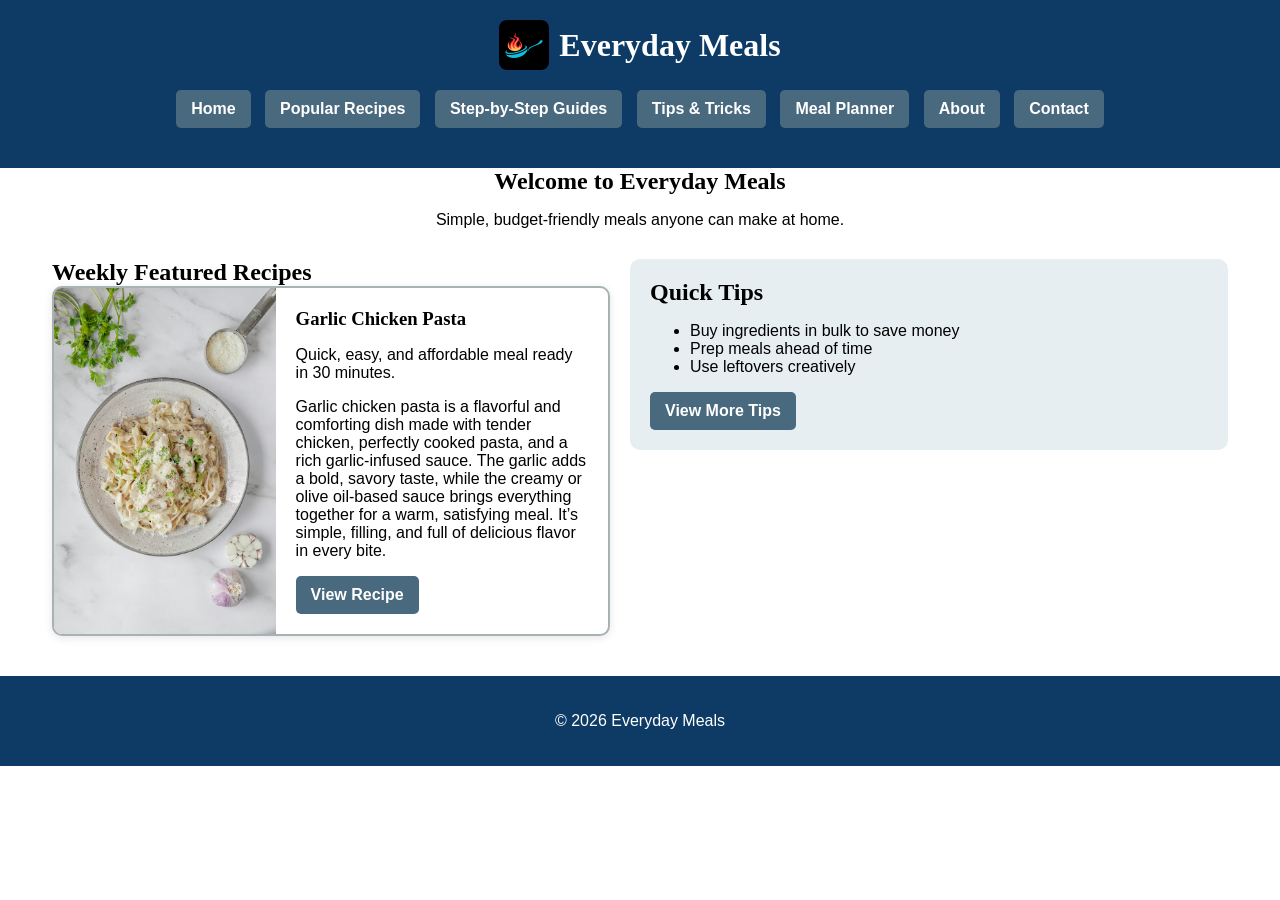
<file: index.html>
<!DOCTYPE html>
<html lang="en">
	<head>
		<meta charset="UTF-8">
		<meta name="viewport" content="width=device-width, initial-scale=1.0">
		<title>Everyday Meals</title>
		<link rel="stylesheet" href="styles.css">
	</head>

	<body>

		<header>
			<div class="logo-title">
				<img src="logo.jpg" alt="Everyday Meals Logo" class="logo">
				<h1>Everyday Meals</h1>
			</div>
			<button class="menu-toggle" onclick="toggleMenu()">☰</button>

			<nav>
				<a href="index.html">Home</a>
				<a href="Recipes.html">Popular Recipes</a>
				<a href="stepbystep.html">Step-by-Step Guides</a>
				<a href="tips.html">Tips & Tricks</a>
				<a href="mealplanner.html">Meal Planner</a>
				<a href="about.html">About</a>
				<a href="contact.html">Contact</a>
			</nav>
		</header>

		<main>
			<section class="welcome">
				<h2>Welcome to Everyday Meals</h2>
				<p>Simple, budget-friendly meals anyone can make at home.</p>
			</section>
			<div class="row">
				<section class="featured">
					<h2>Weekly Featured Recipes</h2>
					<div class="card">
						<img src="garlic_chicken.jpg" alt="Food Image">
						<div class="card-content">
							<h3>Garlic Chicken Pasta</h3>
							<p>Quick, easy, and affordable meal ready in 30 minutes.</p>
							<p>
								Garlic chicken pasta is a flavorful and comforting dish made with tender chicken,
								perfectly cooked pasta, and a rich garlic-infused sauce. The garlic adds a bold,
								savory taste, while the creamy or olive oil-based sauce brings everything together
								for a warm, satisfying meal. It’s simple, filling, and full of delicious flavor in every bite.
							</p>
							<a href="stepbystep.html#garlic" class="btn">View Recipe</a>
						</div>
					</div>
				</section>
				<section class="quick-tips">
					<h2>Quick Tips</h2>
					<ul>
						<li>Buy ingredients in bulk to save money</li>
						<li>Prep meals ahead of time</li>
						<li>Use leftovers creatively</li>
					</ul>
					<a href="tips.html" class="btn">View More Tips</a>
				</section>
			</div>
		</main>
		
		<footer>
			<p>&copy; 2026 Everyday Meals</p>
		</footer>
		
	</body>
</html>
</file>
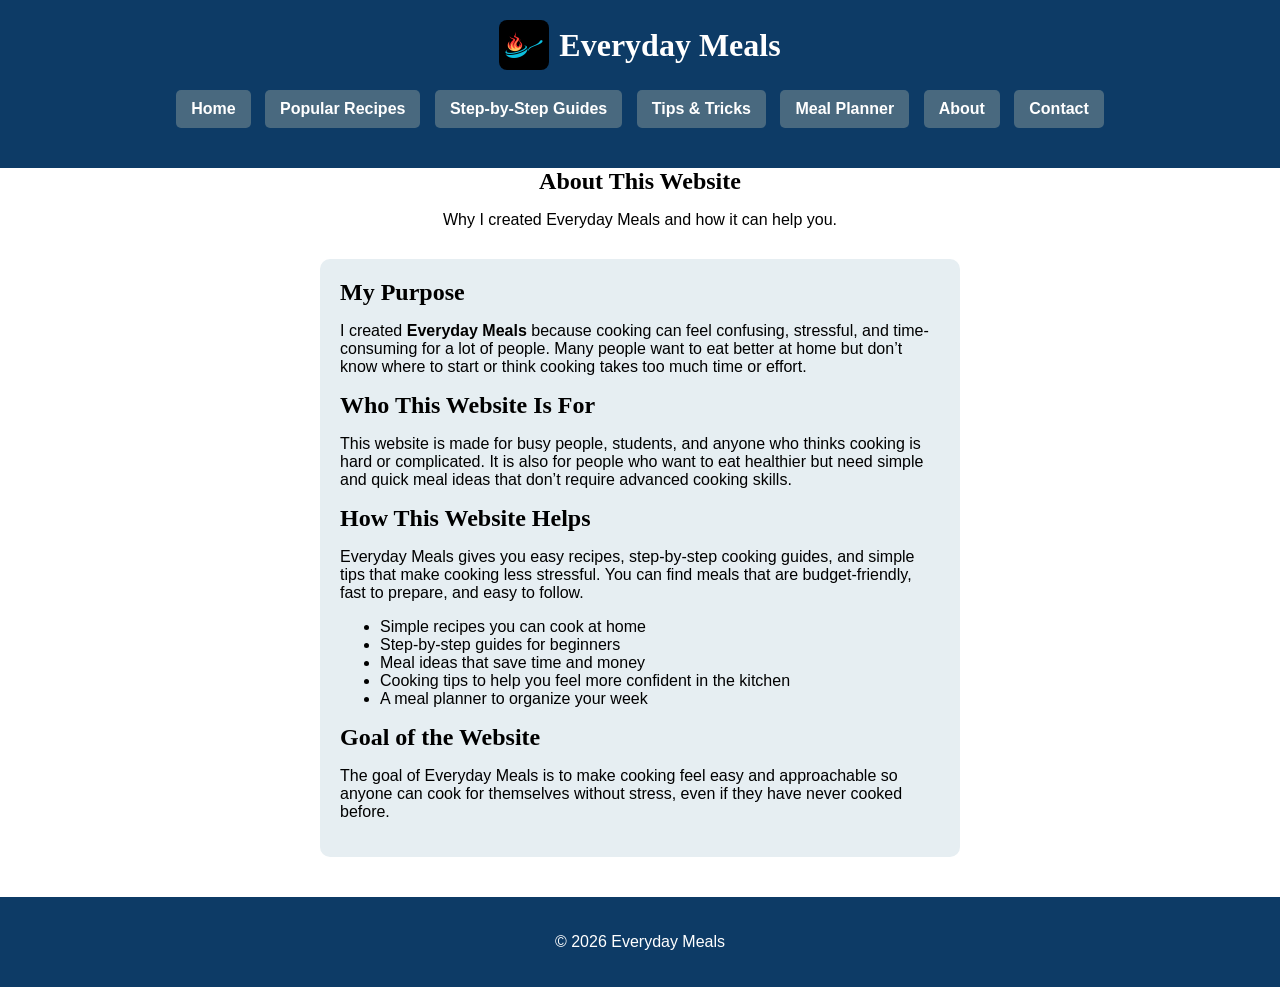
<file: about.html>
<!DOCTYPE html>
<html lang="en">
	<head>
		<meta charset="UTF-8">
		<meta name="viewport" content="width=device-width, initial-scale=1.0">
		<title>About - Everyday Meals</title>
		<link rel="stylesheet" href="styles.css">
	</head>

	<body>

		<header>
			<div class="logo-title">
				<img src="logo.jpg" alt="Everyday Meals Logo" class="logo">
				<h1>Everyday Meals</h1>
			</div>
			<button class="menu-toggle" onclick="toggleMenu()">☰</button>
			<nav>
				<a href="index.html">Home</a>
				<a href="Recipes.html">Popular Recipes</a>
				<a href="stepbystep.html">Step-by-Step Guides</a>
				<a href="tips.html">Tips & Tricks</a>
				<a href="mealplanner.html">Meal Planner</a>
				<a href="about.html">About</a>
				<a href="contact.html">Contact</a>
			</nav>
		</header>

		<main>
			<section class="welcome">
				<h2>About This Website</h2>
				<p>Why I created Everyday Meals and how it can help you.</p>
			</section>
			<section class="contact-container">
				<h2>My Purpose</h2>
					<p>
					I created <b>Everyday Meals</b> because cooking can feel confusing, stressful, and time-consuming for a lot of people. 
					Many people want to eat better at home but don’t know where to start or think cooking takes too much time or effort.
					</p>
				<h2>Who This Website Is For</h2>
					<p>
					This website is made for busy people, students, and anyone who thinks cooking is hard or complicated. 
					It is also for people who want to eat healthier but need simple and quick meal ideas that don’t require advanced cooking skills.
					</p>
				<h2>How This Website Helps</h2>
					<p>
					Everyday Meals gives you easy recipes, step-by-step cooking guides, and simple tips that make cooking less stressful. 
					You can find meals that are budget-friendly, fast to prepare, and easy to follow.
					</p>
				<ul>
					<li>Simple recipes you can cook at home</li>
					<li>Step-by-step guides for beginners</li>
					<li>Meal ideas that save time and money</li>
					<li>Cooking tips to help you feel more confident in the kitchen</li>
					<li>A meal planner to organize your week</li>
				</ul>
				<h2>Goal of the Website</h2>
					<p>
					The goal of Everyday Meals is to make cooking feel easy and approachable so anyone can cook for themselves 
					without stress, even if they have never cooked before.
					</p>
			</section>
		</main>

		<footer>
			<p>&copy; 2026 Everyday Meals</p>
		</footer>

	</body>
</html>
</file>
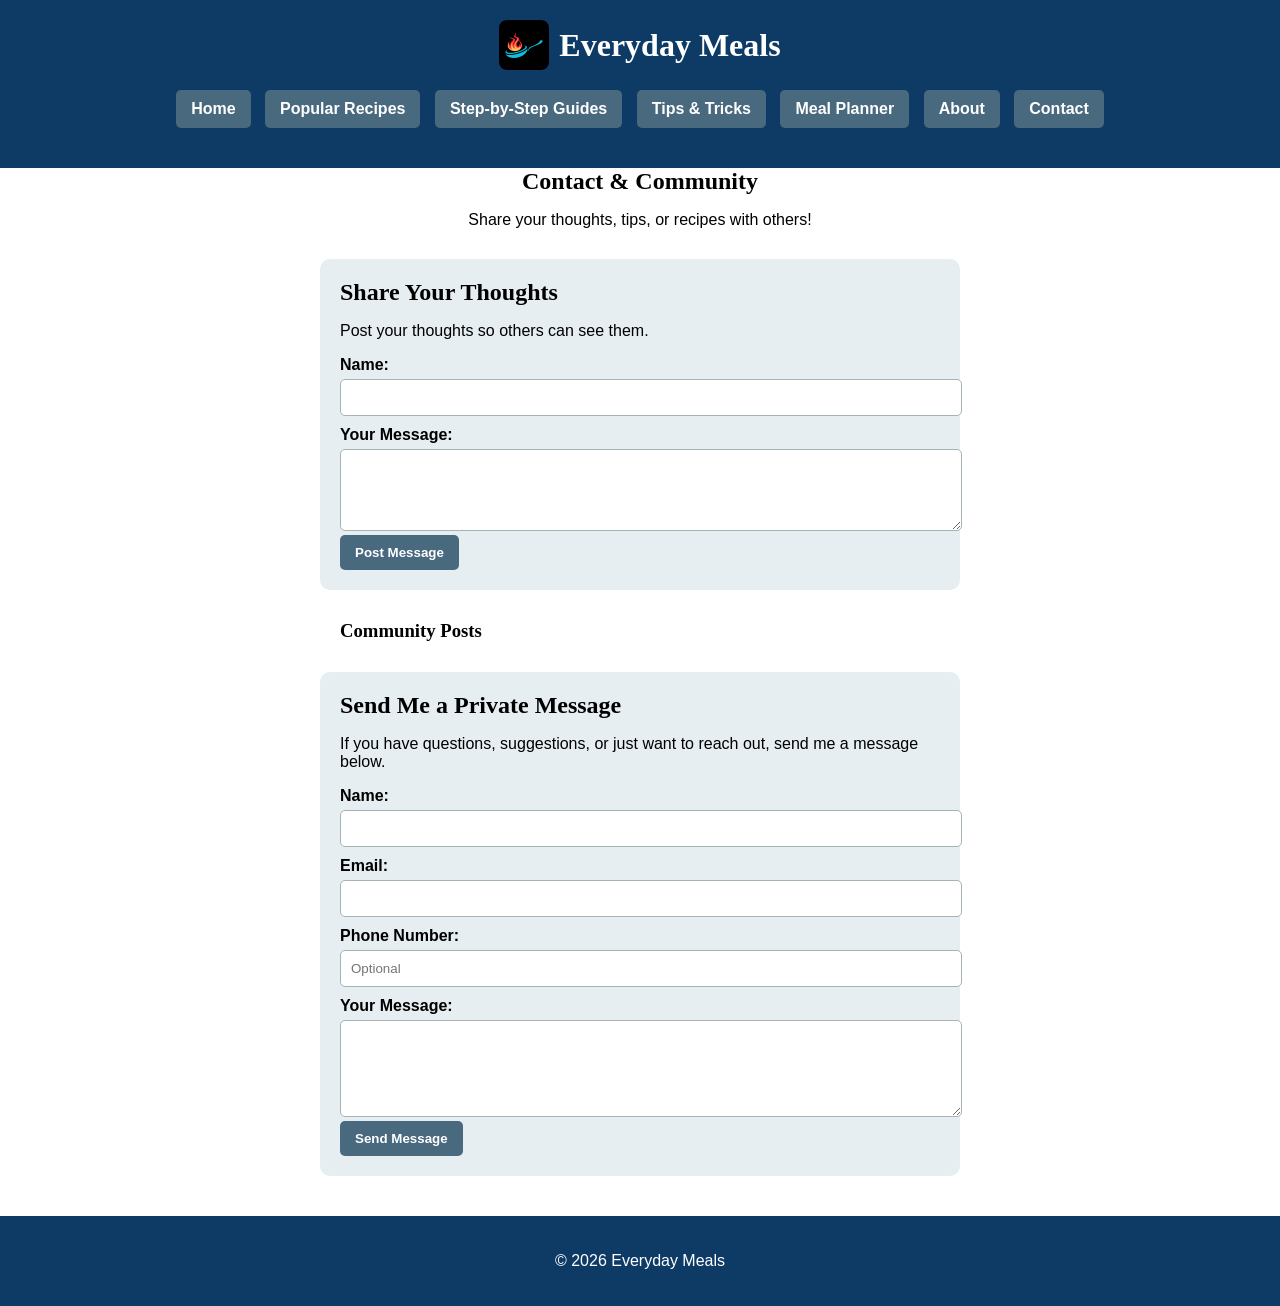
<file: contact.html>
<!DOCTYPE html>
<html lang="en">
	<head>
		<meta charset="UTF-8">
		<meta name="viewport" content="width=device-width, initial-scale=1.0">
		<title>Contact - Everyday Meals</title>
		<link rel="stylesheet" href="styles.css">
	</head>

	<body>

		<header>
			<div class="logo-title">
				<img src="logo.jpg" alt="Everyday Meals Logo" class="logo">
				<h1>Everyday Meals</h1>
			</div>
			<button class="menu-toggle" onclick="toggleMenu()">☰</button>
			<nav>
				<a href="index.html">Home</a>
				<a href="Recipes.html">Popular Recipes</a>
				<a href="stepbystep.html">Step-by-Step Guides</a>
				<a href="tips.html">Tips & Tricks</a>
				<a href="mealplanner.html">Meal Planner</a>
				<a href="about.html">About</a>
				<a href="contact.html">Contact</a>
			</nav>
		</header>

		<main>
			<section class="welcome">
				<h2>Contact & Community</h2>
				<p>Share your thoughts, tips, or recipes with others!</p>
			</section>
			<section class="contact-container">
				<h2>Share Your Thoughts</h2>
				<p>Post your thoughts so others can see them.</p>
				<form id="commentForm">
					<label>Name:</label>
					<input type="text" id="commentName" required>
					<label>Your Message:</label>
					<textarea id="commentText" rows="4" required></textarea>
					<div id="errorMsg" class="error"></div>
					<button type="submit">Post Message</button>
				</form>
			</section>
			<section class="comments-section">
				<h3>Community Posts</h3>
				<div id="commentList"></div>
			</section>
			<section class="contact-container">
				<h2>Send Me a Private Message</h2>
				<p>If you have questions, suggestions, or just want to reach out, send me a message below.</p>
				<form id="privateForm">
					<label>Name:</label>
					<input type="text" id="privateName" required>
					<label>Email:</label>
					<input type="email" id="privateEmail" required>
					<label>Phone Number:</label>
					<input type="tel" id="privatePhone" placeholder="Optional">
					<label>Your Message:</label>
					<textarea id="privateMessage" rows="5" required></textarea>
					<button type="submit">Send Message</button>
				</form>
				<div id="privateSuccess" style="display:none; margin-top:10px; color:green;">
					Message sent successfully!
				</div>
			</section>
		</main>

		<footer>
			<p>&copy; 2026 Everyday Meals</p>
		</footer>

		<script src="script.js"></script>

	</body>
</html>
</file>
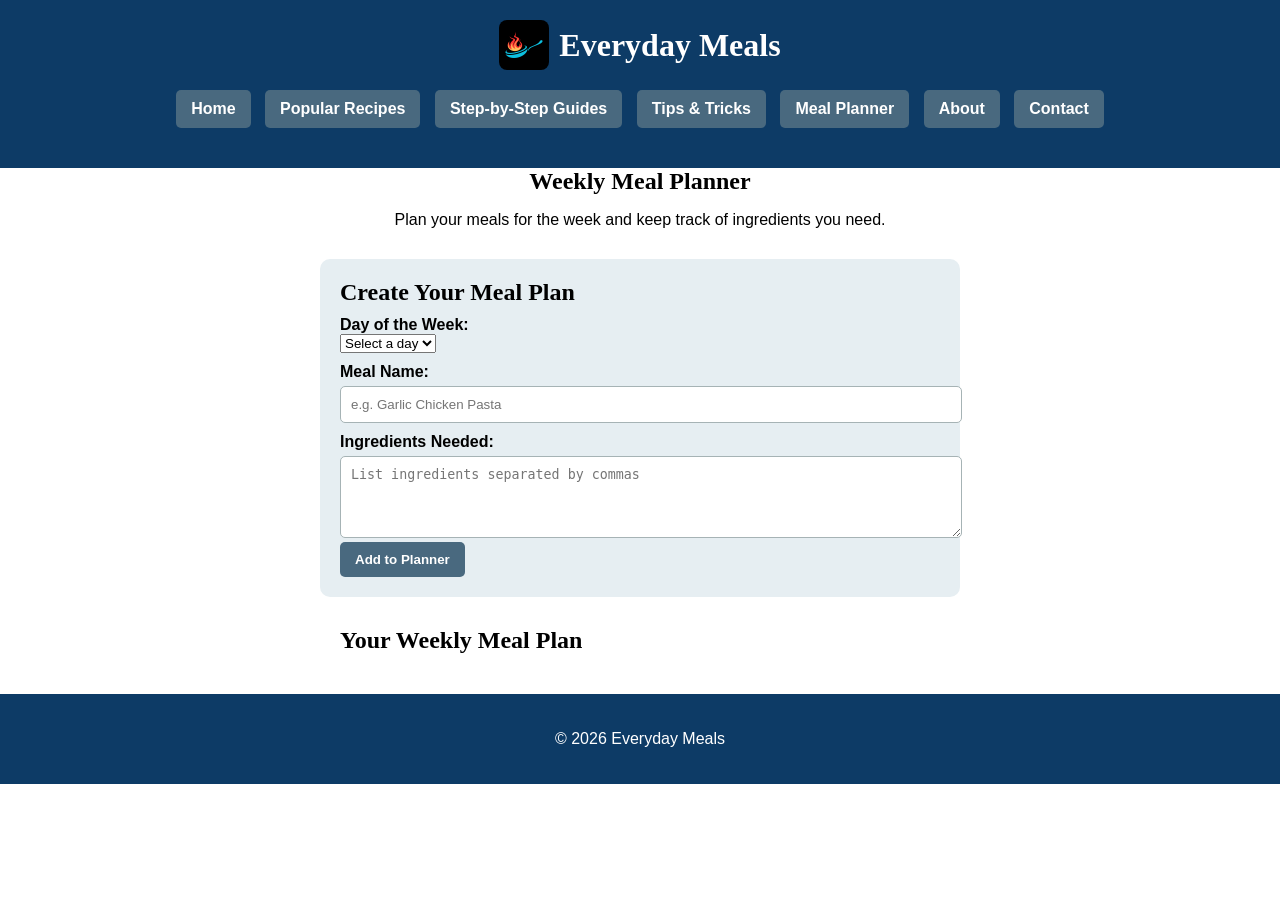
<file: mealplanner.html>
<!DOCTYPE html>
<html lang="en">
	<head>
		<meta charset="UTF-8">
		<meta name="viewport" content="width=device-width, initial-scale=1.0">
		<title>Meal Planner - Everyday Meals</title>
		<link rel="stylesheet" href="styles.css">
	</head>

	<body>

		<header>
			<div class="logo-title">
				<img src="logo.jpg" alt="Everyday Meals Logo" class="logo">
				<h1>Everyday Meals</h1>
			</div>
			<button class="menu-toggle" onclick="toggleMenu()">☰</button>
			<nav>
				<a href="index.html">Home</a>
				<a href="Recipes.html">Popular Recipes</a>
				<a href="stepbystep.html">Step-by-Step Guides</a>
				<a href="tips.html">Tips & Tricks</a>
				<a href="mealplanner.html">Meal Planner</a>
				<a href="about.html">About</a>
				<a href="contact.html">Contact</a>
			</nav>
		</header>

		<main>
			<section class="welcome">
				<h2>Weekly Meal Planner</h2>
				<p>Plan your meals for the week and keep track of ingredients you need.</p>
			</section>
			<section class="contact-container">
				<h2>Create Your Meal Plan</h2>
				<form id="mealForm">

					<label>Day of the Week:</label>
					<select id="day">
						<option value="">Select a day</option>
						<option>Monday</option>
						<option>Tuesday</option>
						<option>Wednesday</option>
						<option>Thursday</option>
						<option>Friday</option>
						<option>Saturday</option>
						<option>Sunday</option>
					</select>
					<label>Meal Name:</label>
					<input type="text" id="mealName" placeholder="e.g. Garlic Chicken Pasta">
					<label>Ingredients Needed:</label>
					<textarea id="ingredients" rows="4" placeholder="List ingredients separated by commas"></textarea>
					<button type="submit">Add to Planner</button>
				</form>
			</section>
			<section class="comments-section">
				<h2>Your Weekly Meal Plan</h2>
				<div id="mealPlanList"></div>
			</section>
		</main>

		<footer>
			<p>&copy; 2026 Everyday Meals</p>
		</footer>

		<script src="script.js"></script>

	</body>
</html>
</file>
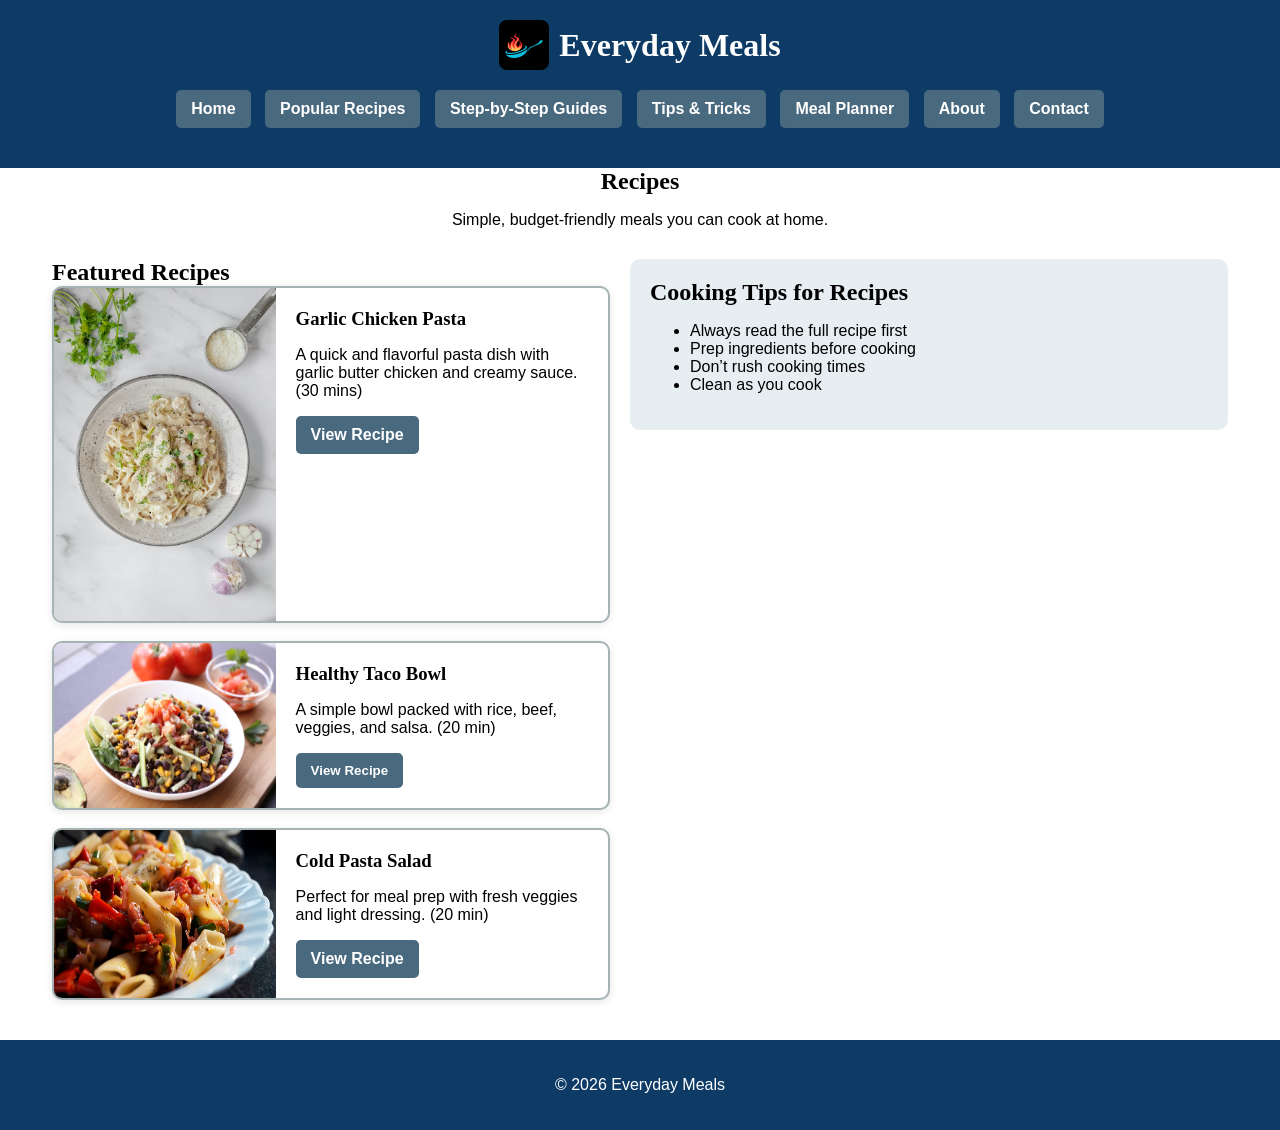
<file: Recipes.html>
<!DOCTYPE html>
<html lang="en">
	<head>
		<meta charset="UTF-8">
		<meta name="viewport" content="width=device-width, initial-scale=1.0">
		<title>Recipes - Everyday Meals</title>
		<link rel="stylesheet" href="styles.css">
	</head>

	<body>

		<header>
			<div class="logo-title">
				<img src="logo.jpg" alt="Everyday Meals Logo" class="logo">
				<h1>Everyday Meals</h1>
			</div>
			<button class="menu-toggle" onclick="toggleMenu()">☰</button>

			<nav>
				<a href="index.html">Home</a>
				<a href="Recipes.html">Popular Recipes</a>
				<a href="stepbystep.html">Step-by-Step Guides</a>
				<a href="tips.html">Tips & Tricks</a>
				<a href="mealplanner.html">Meal Planner</a>
				<a href="about.html">About</a>
				<a href="contact.html">Contact</a>
			</nav>
		</header>

		<main>

			<section class="welcome">
				<h2>Recipes</h2>
				<p>Simple, budget-friendly meals you can cook at home.</p>
			</section>

			<div class="row">

				<section class="featured">
					<h2>Featured Recipes</h2>

					<div class="card">
						<img src="garlic_chicken.jpg" alt="Garlic Chicken Pasta">
						<div class="card-content">
							<h3>Garlic Chicken Pasta</h3>
							<p>A quick and flavorful pasta dish with garlic butter chicken and creamy sauce. (30 mins)</p>
							<a href="stepbystep.html#garlic" class="btn">View Recipe</a>
						</div>
					</div>
					<br>
					<div class="card">
						<img src="tacos.jpg" alt="Taco Bowl">
						<div class="card-content">
							<h3>Healthy Taco Bowl</h3>
							<p>A simple bowl packed with rice, beef, veggies, and salsa. (20 min)</p>
							<button>View Recipe</button>
						</div>
					</div>
					<br>
					<div class="card">
						<img src="salad.jpg" alt="Pasta Salad">
						<div class="card-content">
							<h3>Cold Pasta Salad</h3>
							<p>Perfect for meal prep with fresh veggies and light dressing. (20 min)</p>
							<a href="stepbystep.html#garlic" class="btn">View Recipe</a>
						</div>
					</div>
				</section>
				<section class="quick-tips">
					<h2>Cooking Tips for Recipes</h2>
					<ul>
						<li>Always read the full recipe first</li>
						<li>Prep ingredients before cooking</li>
						<li>Don’t rush cooking times</li>
						<li>Clean as you cook</li>
					</ul>
				</section>
			</div>

		</main>

		<footer>
			<p>&copy; 2026 Everyday Meals</p>
		</footer>

	</body>
</html>
</file>
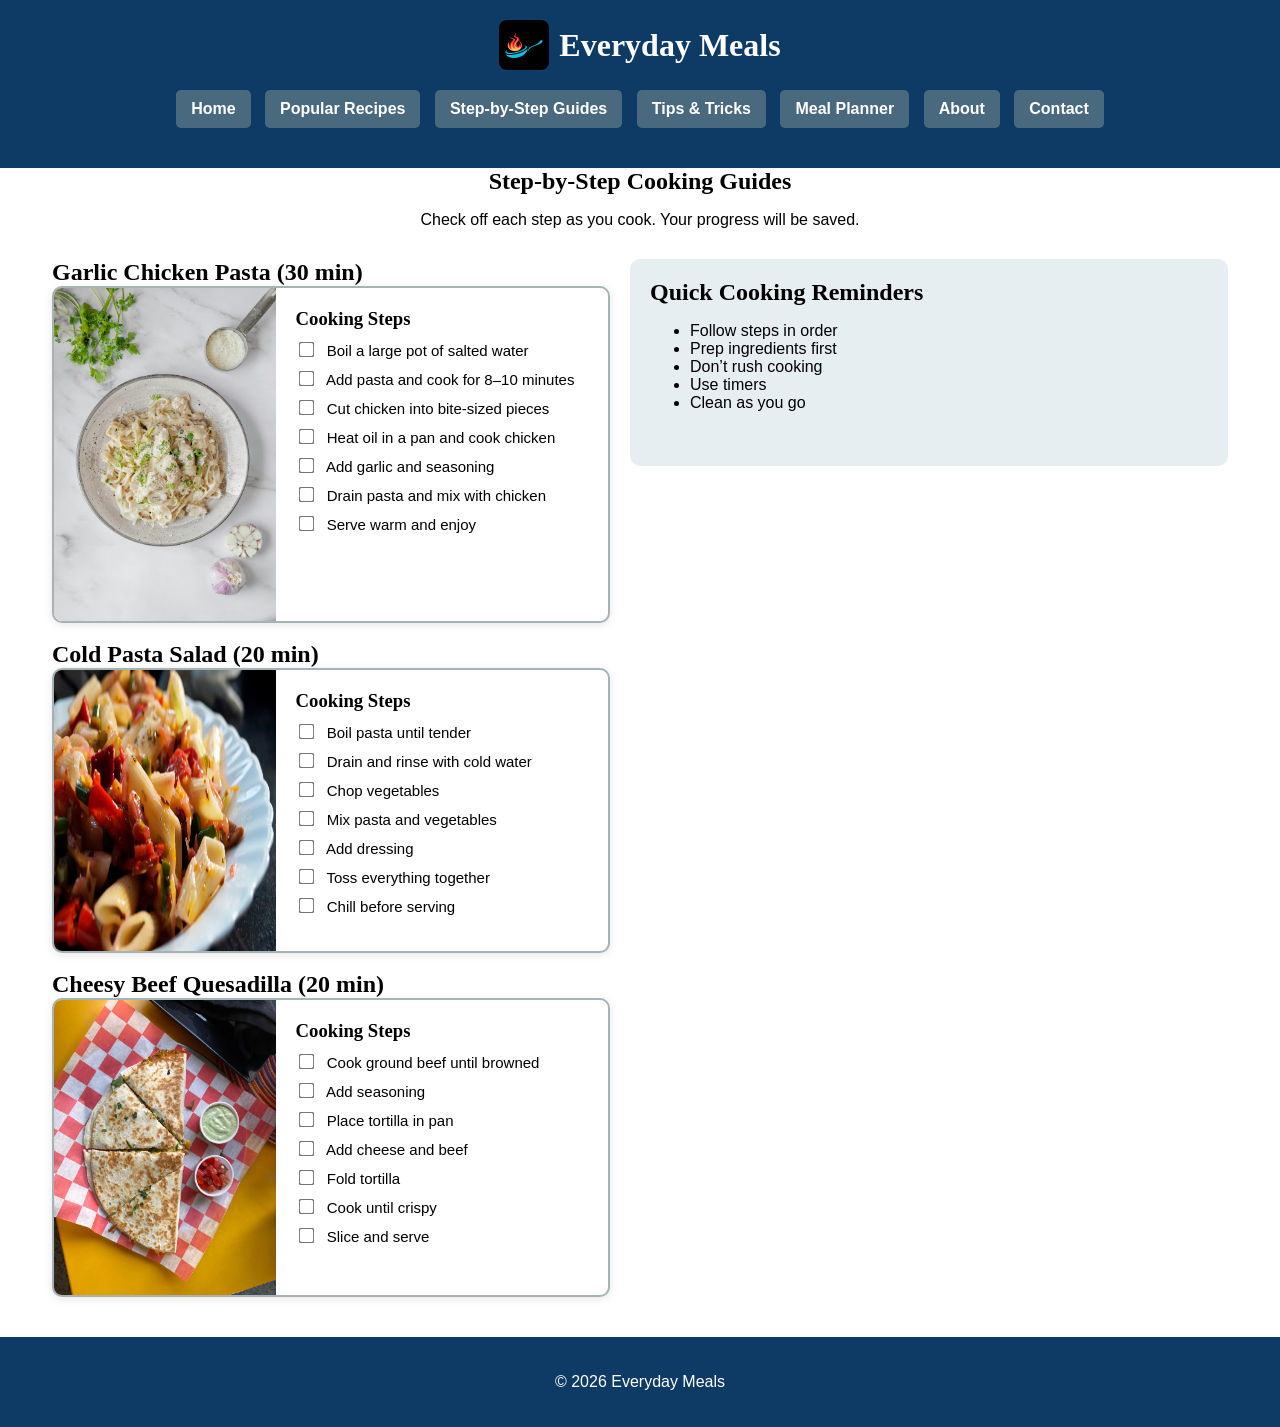
<file: stepbystep.html>
<!DOCTYPE html>
<html lang="en">
	<head>
		<meta charset="UTF-8">
		<meta name="viewport" content="width=device-width, initial-scale=1.0">
		<title>Step-by-Step Guides - Everyday Meals</title>
		<link rel="stylesheet" href="styles.css">
	</head>

	<body>

		<header>
			<div class="logo-title">
				<img src="logo.jpg" alt="Everyday Meals Logo" class="logo">
				<h1>Everyday Meals</h1>
			</div>
			<button class="menu-toggle" onclick="toggleMenu()">☰</button>

			<nav>
				<a href="index.html">Home</a>
				<a href="Recipes.html">Popular Recipes</a>
				<a href="stepbystep.html">Step-by-Step Guides</a>
				<a href="tips.html">Tips & Tricks</a>
				<a href="mealplanner.html">Meal Planner</a>
				<a href="about.html">About</a>
				<a href="contact.html">Contact</a>
			</nav>
		</header>

		<main>
			<section class="welcome">
				<h2>Step-by-Step Cooking Guides</h2>
				<p>Check off each step as you cook. Your progress will be saved.</p>
			</section>
			<div class="row">
				<section class="featured">
					<h2 id="garlic">Garlic Chicken Pasta (30 min)</h2>
					<div class="card">
						<img src="garlic_chicken.jpg" alt="Garlic Chicken Pasta">
						<div class="card-content">
							<h3>Cooking Steps</h3>
							<ul class="step-list" id="garlicSteps">
								<li><input type="checkbox"> Boil a large pot of salted water</li>
								<li><input type="checkbox"> Add pasta and cook for 8–10 minutes</li>
								<li><input type="checkbox"> Cut chicken into bite-sized pieces</li>
								<li><input type="checkbox"> Heat oil in a pan and cook chicken</li>
								<li><input type="checkbox"> Add garlic and seasoning</li>
								<li><input type="checkbox"> Drain pasta and mix with chicken</li>
								<li><input type="checkbox"> Serve warm and enjoy</li>
							</ul>
						</div>
					</div>
					<br>
					<h2 id="pasta-salad">Cold Pasta Salad (20 min)</h2>
					<div class="card">
						<img src="salad.jpg" alt="Cold Pasta Salad">
						<div class="card-content">
							<h3>Cooking Steps</h3>
							<ul class="step-list" id="saladSteps">
								<li><input type="checkbox"> Boil pasta until tender</li>
								<li><input type="checkbox"> Drain and rinse with cold water</li>
								<li><input type="checkbox"> Chop vegetables</li>
								<li><input type="checkbox"> Mix pasta and vegetables</li>
								<li><input type="checkbox"> Add dressing</li>
								<li><input type="checkbox"> Toss everything together</li>
								<li><input type="checkbox"> Chill before serving</li>
							</ul>
						</div>
					</div>
					<br>
					<h2 id="quesadilla">Cheesy Beef Quesadilla (20 min)</h2>
					<div class="card">
						<img src="quesadilla.jpg" alt="Cheesy Beef Quesadilla">
						<div class="card-content">
							<h3>Cooking Steps</h3>
							<ul class="step-list" id="quesadillaSteps">
								<li><input type="checkbox"> Cook ground beef until browned</li>
								<li><input type="checkbox"> Add seasoning</li>
								<li><input type="checkbox"> Place tortilla in pan</li>
								<li><input type="checkbox"> Add cheese and beef</li>
								<li><input type="checkbox"> Fold tortilla</li>
								<li><input type="checkbox"> Cook until crispy</li>
								<li><input type="checkbox"> Slice and serve</li>
							</ul>
						</div>
					</div>
				</section>
				<section class="quick-tips">
					<h2>Quick Cooking Reminders</h2>
					<ul>
						<li>Follow steps in order</li>
						<li>Prep ingredients first</li>
						<li>Don’t rush cooking</li>
						<li>Use timers</li>
						<li>Clean as you go</li>
					</ul>
					<br>
				</section>
			</div>
		</main>

		<footer>
			<p>&copy; 2026 Everyday Meals</p>
		</footer>

		<script src="script.js"></script>

	</body>
</html>
</file>
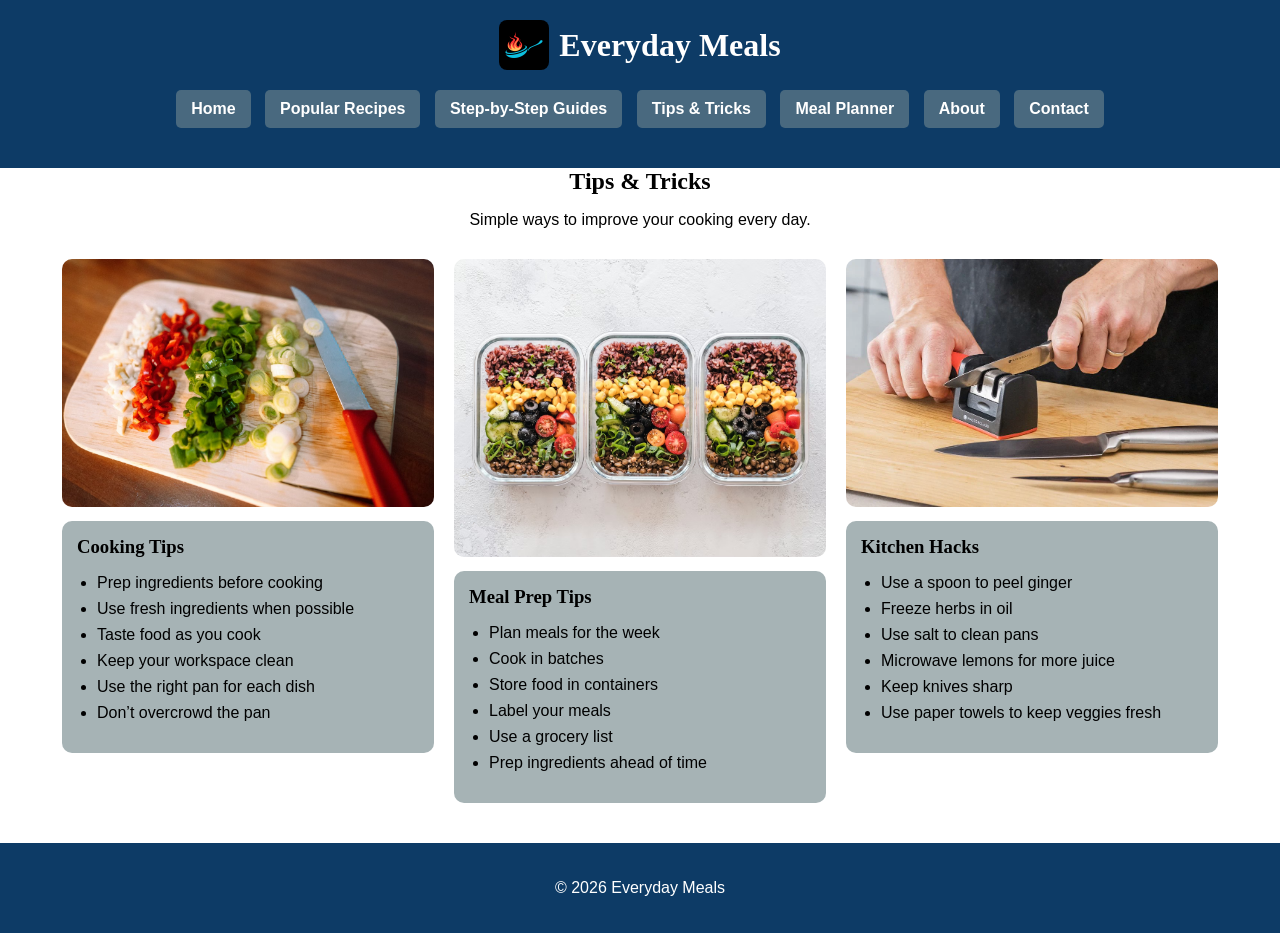
<file: tips.html>
<!DOCTYPE html>
<html lang="en">
	<head>
		<meta charset="UTF-8">
		<meta name="viewport" content="width=device-width, initial-scale=1.0">
		<title>Tips & Tricks - Everyday Meals</title>
		<link rel="stylesheet" href="styles.css">
	</head>

	<body>

		<header>
			<div class="logo-title">
				<img src="logo.jpg" alt="Everyday Meals Logo" class="logo">
				<h1>Everyday Meals</h1>
			</div>
			<button class="menu-toggle" onclick="toggleMenu()">☰</button>
			<nav>			
				<a href="index.html">Home</a>
				<a href="Recipes.html">Popular Recipes</a>
				<a href="stepbystep.html">Step-by-Step Guides</a>
				<a href="tips.html">Tips & Tricks</a>
				<a href="mealplanner.html">Meal Planner</a>
				<a href="about.html">About</a>
				<a href="contact.html">Contact</a>
			</nav>
		</header>

		<main>
			<section class="welcome">
				<h2>Tips & Tricks</h2>
				<p>Simple ways to improve your cooking every day.</p>
			</section>
			<div class="row">
				<div class="tip-card">
					<div class="image-container">
						<img src="preptip.jpg" alt="Cooking Tips Image" class="img1">
					</div>
					<section class="tips-section">
						<h3>Cooking Tips</h3>
						<ul>
							<li>Prep ingredients before cooking</li>
							<li>Use fresh ingredients when possible</li>
							<li>Taste food as you cook</li>
							<li>Keep your workspace clean</li>
							<li>Use the right pan for each dish</li>
							<li>Don’t overcrowd the pan</li>
						</ul>
					</section>
				</div>
				<div class="tip-card">
					<div class="image-container">
						<img src="foodcontainers.jpg" alt="Meal Prep Tips Image" class="img2">
					</div>
					<section class="tips-section">
						<h3>Meal Prep Tips</h3>
						<ul>
							<li>Plan meals for the week</li>
							<li>Cook in batches</li>
							<li>Store food in containers</li>
							<li>Label your meals</li>
							<li>Use a grocery list</li>
							<li>Prep ingredients ahead of time</li>
						</ul>
					</section>
				</div>
				<div class="tip-card">
					<div class="image-container">
						<img src="sharp.jpg" alt="Kitchen Hacks Image" class="img3">
					</div>
					<section class="tips-section">
						<h3>Kitchen Hacks</h3>
						<ul>
							<li>Use a spoon to peel ginger</li>
							<li>Freeze herbs in oil</li>
							<li>Use salt to clean pans</li>
							<li>Microwave lemons for more juice</li>
							<li>Keep knives sharp</li>
							<li>Use paper towels to keep veggies fresh</li>
						</ul>
					</section>
				</div>
			</div>
		</main>

		<footer>
			<p>&copy; 2026 Everyday Meals</p>
		</footer>

	</body>
</html>
</file>
<file: styles.css>
/*GLOBAL STYLES*/

body {
    font-family: Arial, Helvetica, sans-serif;
    margin: 0;
    padding: 0;
    background-color: #ffffff;
}

h1, h2, h3 {
    font-family: Georgia, 'Times New Roman', serif;
    margin: 0;
}

/*HEADER + FOOTER*/

header, footer {
    background-color: #0D3B66;
    color: #FFFFFF;
    text-align: center;
    padding: 20px 0;
}

footer {
    margin-top: 40px;
}

/*LOGO*/

.logo-title {
    display: flex;
    align-items: center;
    justify-content: center;
    gap: 10px;
}

.logo {
    width: 50px;
    height: 50px;
    object-fit: cover;
    border-radius: 8px;
}

/*NAVIGATION*/

nav {
    text-align: center;
    margin: 15px 0;
}

nav a {
    display: inline-block;
    background-color: #49697F;
    color: #FFFFFF;
    padding: 10px 15px;
    margin: 5px;
    text-decoration: none;
    border-radius: 5px;
    font-weight: bold;
    transition: 0.2s ease;
}

nav a:hover {
    background-color: #0D3B66;
}

/*BUTTONS*/

button,
.btn {
    display: inline-block;
    background-color: #49697F;
    color: #FFFFFF;
    padding: 10px 15px;
    border: none;
    border-radius: 5px;
    text-decoration: none;
    font-weight: bold;
    cursor: pointer;
}

button:hover,
.btn:hover {
    background-color: #0D3B66;
}

/*LAYOUT*/

.welcome {
    text-align: center;
    margin-bottom: 30px;
}

.row {
    display: flex;
    justify-content: center;
    align-items: flex-start;
    gap: 20px;
    margin: 20px;
}

.featured,
.quick-tips {
    width: 45%;
}

/*CARDS (RECIPES / HOME)*/

.card {
    display: flex;
    background-color: #FFFFFF;
    border: 2px solid #A6B3B5;
    border-radius: 10px;
    overflow: hidden;
    box-shadow: 0 2px 8px rgba(0,0,0,0.1);
}

.card img {
    width: 40%;
}

.card-content {
    padding: 20px;
}

/*QUICK TIPS BOX*/

.quick-tips {
    background-color: #E6EEF2;
    padding: 20px;
    border-radius: 10px;
}

/*TIP PAGE*/

.page-title {
    text-align: center;
    margin-bottom: 30px;
}

.tip-card {
    width: 30%;
}

.image-container {
    text-align: center;
    margin-bottom: 10px;
}

.img1, .img2, .img3 {
    width: 100%;
    border-radius: 10px;
}

.tips-section {
    background-color: #A6B3B5;
    padding: 15px;
    border-radius: 10px;
}

.tips-section ul {
    padding-left: 20px;
}

.tips-section li {
    margin-bottom: 8px;
}

/*CONTACT / FORMS*/

.contact-container {
    max-width: 600px;
    margin: 20px auto;
    background-color: #E6EEF2;
    padding: 20px;
    border-radius: 10px;
}

.contact-container label {
    display: block;
    margin-top: 10px;
    font-weight: bold;
}

.contact-container input,
.contact-container textarea {
    width: 100%;
    padding: 10px;
    margin-top: 5px;
    border: 1px solid #A6B3B5;
    border-radius: 5px;
}

/*COMMENTS*/

.comments-section {
    max-width: 600px;
    margin: 30px auto;
}

#commentList {
    margin-top: 15px;
}

.comment {
    background-color: #FFFFFF;
    border: 2px solid #A6B3B5;
    padding: 15px;
    margin-bottom: 10px;
    border-radius: 10px;
    box-shadow: 0 2px 6px rgba(0,0,0,0.1);
}

/*STEP CHECKLIST*/

.step-list {
    list-style: none;
    padding: 0;
    margin-top: 10px;
}

.step-list li {
    margin-bottom: 10px;
    font-size: 15px;
}

.step-list input {
    margin-right: 10px;
    transform: scale(1.2);
    cursor: pointer;
}

.menu-toggle {
    display: none;
    background-color: #49697F;
    color: white;
    border: none;
    padding: 10px 15px;
    font-size: 20px;
    border-radius: 5px;
    cursor: pointer;
}

@media (max-width: 600px) {

    .menu-toggle {
        display: inline-block;
        margin-top: 10px;
    }

    nav {
        display: none;
        flex-direction: column;
    }

    nav.active {
        display: flex;
    }

    nav a {
        display: block;
        width: 90%;
        margin: 8px auto;
    }
}
</file>
